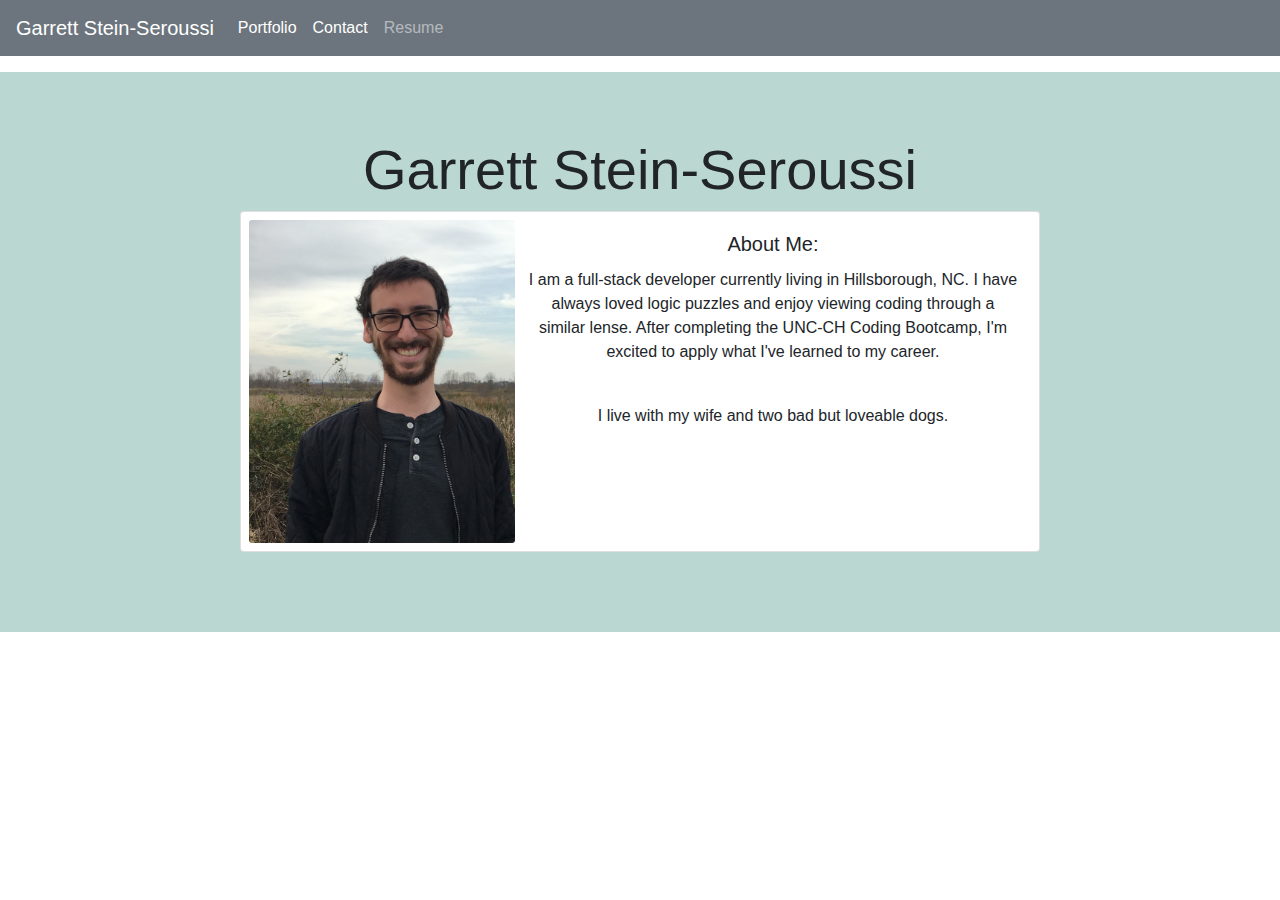
<file: index.html>
<!DOCTYPE html>
<html lang="en">
  <head>
    <meta charset="UTF-8" />
    <meta name="viewport" content="width=device-width, initial-scale=1.0" />
    <title>GSS Home</title>
    <link
      rel="stylesheet"
      href="https://stackpath.bootstrapcdn.com/bootstrap/4.5.2/css/bootstrap.min.css"
      integrity="sha384-JcKb8q3iqJ61gNV9KGb8thSsNjpSL0n8PARn9HuZOnIxN0hoP+VmmDGMN5t9UJ0Z"
      crossorigin="anonymous"
    />
    <link rel="stylesheet" href="stylesheet.css">
  </head>
  <body>
    <nav class="navbar navbar-expand-lg navbar-dark bg-secondary">
      <a class="navbar-brand" href="https://gsteinseroussi.github.io/Portfolio-Page/">Garrett Stein-Seroussi</a>
      <button
        class="navbar-toggler"
        type="button"
        data-toggle="collapse"
        data-target="#navbarNavAltMarkup"
        aria-controls="navbarNavAltMarkup"
        aria-expanded="false"
        aria-label="Toggle navigation"
      >
        <span class="navbar-toggler-icon"></span>
      </button>
      <div class="collapse navbar-collapse" id="navbarNavAltMarkup">
        <div class="navbar-nav">
          <a class="nav-link active" href="portfolio.html">Portfolio</a>
          <a class="nav-link active" href="contact.html">Contact</a>
          <a
          class="nav-link"
          href="assets/Resume.pdf"
          download="Stein-Seroussi Resume"
          target="_blank"
          >Resume</a
        >
        </div>
      </div>
    </nav>

    <div class="jumbotron jumbotron-fluid">
      <div class="container">
        <h1 class="display-4">Garrett Stein-Seroussi</h1>
        <div class="container px-lg-5">
            <div class="card mb-3" style="max-width: 800px;">
                <div class="row no-gutters">
                  <div class="col-md-4">
                    <img src="assets/profile_picture.jpg" class="card-img" alt="Garrett Stein-Seroussi">
                  </div>
                  <div class="col-md-8">
                    <div class="card-body">
                      <h5 class="card-title">About Me:</h5>
                      <p class="card-text">I am a full-stack developer currently living in Hillsborough, NC. I have always loved logic puzzles and enjoy viewing coding through a similar lense. After completing the UNC-CH Coding Bootcamp, I'm excited to apply what I've learned to my career.
                      </p>
                      <br>
                      <p class="card-text">I live with my wife and two bad but loveable dogs.</p>
                      <br>
                      
                    </div>
                  </div>
                </div>
              </div>
      </div>
    </div>
  </body>
</html>
</file>
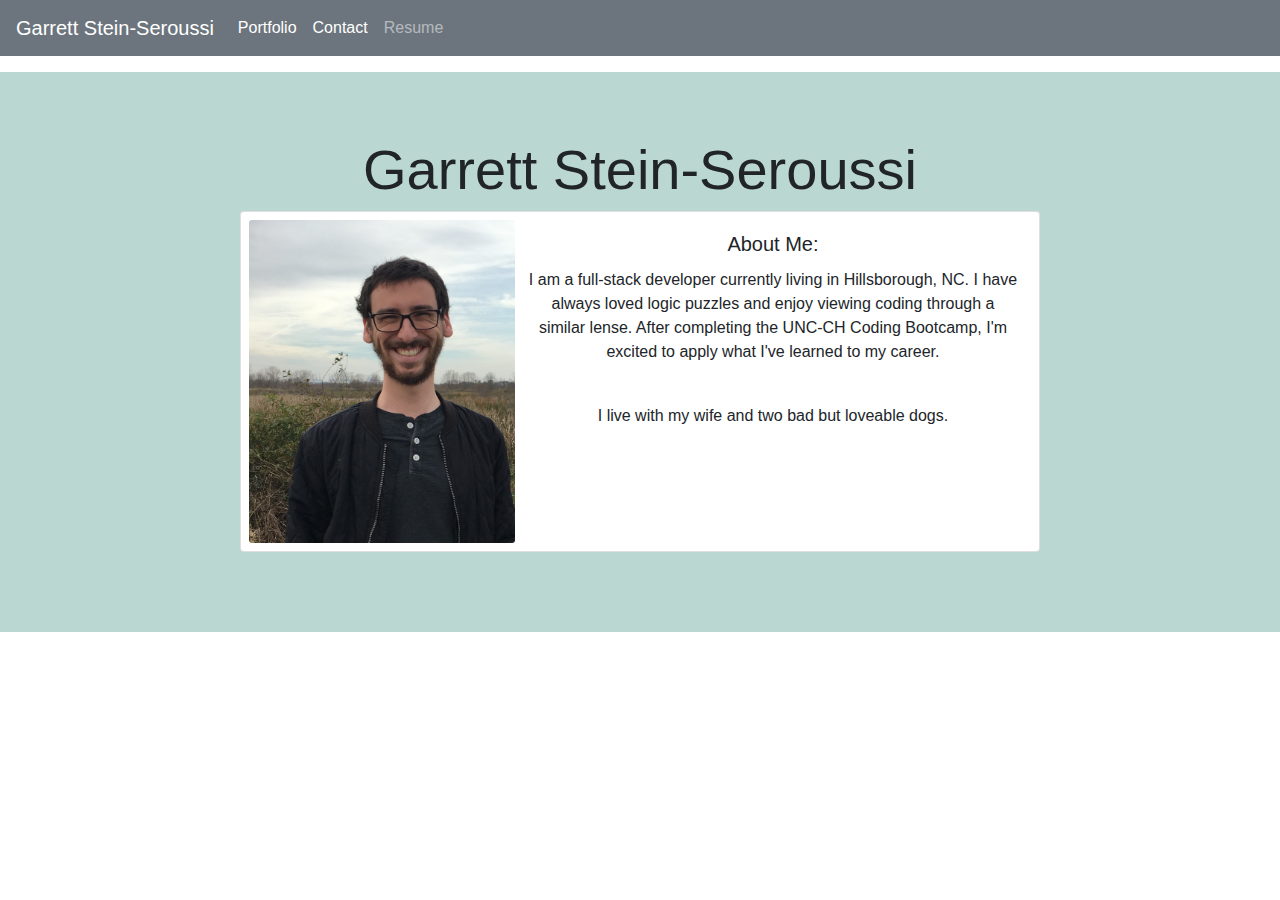
<file: main.html>
<!DOCTYPE html>
<html lang="en">
  <head>
    <meta charset="UTF-8" />
    <meta name="viewport" content="width=device-width, initial-scale=1.0" />
    <title>GSS Home</title>
    <link
      rel="stylesheet"
      href="https://stackpath.bootstrapcdn.com/bootstrap/4.5.2/css/bootstrap.min.css"
      integrity="sha384-JcKb8q3iqJ61gNV9KGb8thSsNjpSL0n8PARn9HuZOnIxN0hoP+VmmDGMN5t9UJ0Z"
      crossorigin="anonymous"
    />
    <link rel="stylesheet" href="stylesheet.css">
  </head>
  <body>
    <nav class="navbar navbar-expand-lg navbar-dark bg-secondary">
      <a class="navbar-brand" href="main.html">Garrett Stein-Seroussi</a>
      <button
        class="navbar-toggler"
        type="button"
        data-toggle="collapse"
        data-target="#navbarNavAltMarkup"
        aria-controls="navbarNavAltMarkup"
        aria-expanded="false"
        aria-label="Toggle navigation"
      >
        <span class="navbar-toggler-icon"></span>
      </button>
      <div class="collapse navbar-collapse" id="navbarNavAltMarkup">
        <div class="navbar-nav">
          <a class="nav-link active" href="portfolio.html">Portfolio</a>
          <a class="nav-link active" href="contact.html">Contact</a>
          <a
          class="nav-link"
          href="assets/Resume.pdf"
          download="Stein-Seroussi Resume"
          target="_blank"
          >Resume</a
        >
        </div>
      </div>
    </nav>

    <div class="jumbotron jumbotron-fluid">
      <div class="container">
        <h1 class="display-4">Garrett Stein-Seroussi</h1>
        <div class="container px-lg-5">
            <div class="card mb-3" style="max-width: 800px;">
                <div class="row no-gutters">
                  <div class="col-md-4">
                    <img src="assets/profile_picture.jpg" class="card-img" alt="Garrett Stein-Seroussi">
                  </div>
                  <div class="col-md-8">
                    <div class="card-body">
                      <h5 class="card-title">About Me:</h5>
                      <p class="card-text">I am a full-stack developer currently living in Hillsborough, NC. I have always loved logic puzzles and enjoy viewing coding through a similar lense. After completing the UNC-CH Coding Bootcamp, I'm excited to apply what I've learned to my career.
                      </p>
                      <br>
                      <p class="card-text">I live with my wife and two bad but loveable dogs.</p>
                      <br>
                      
                    </div>
                  </div>
                </div>
              </div>
      </div>
    </div>
  </body>
</html>
</file>
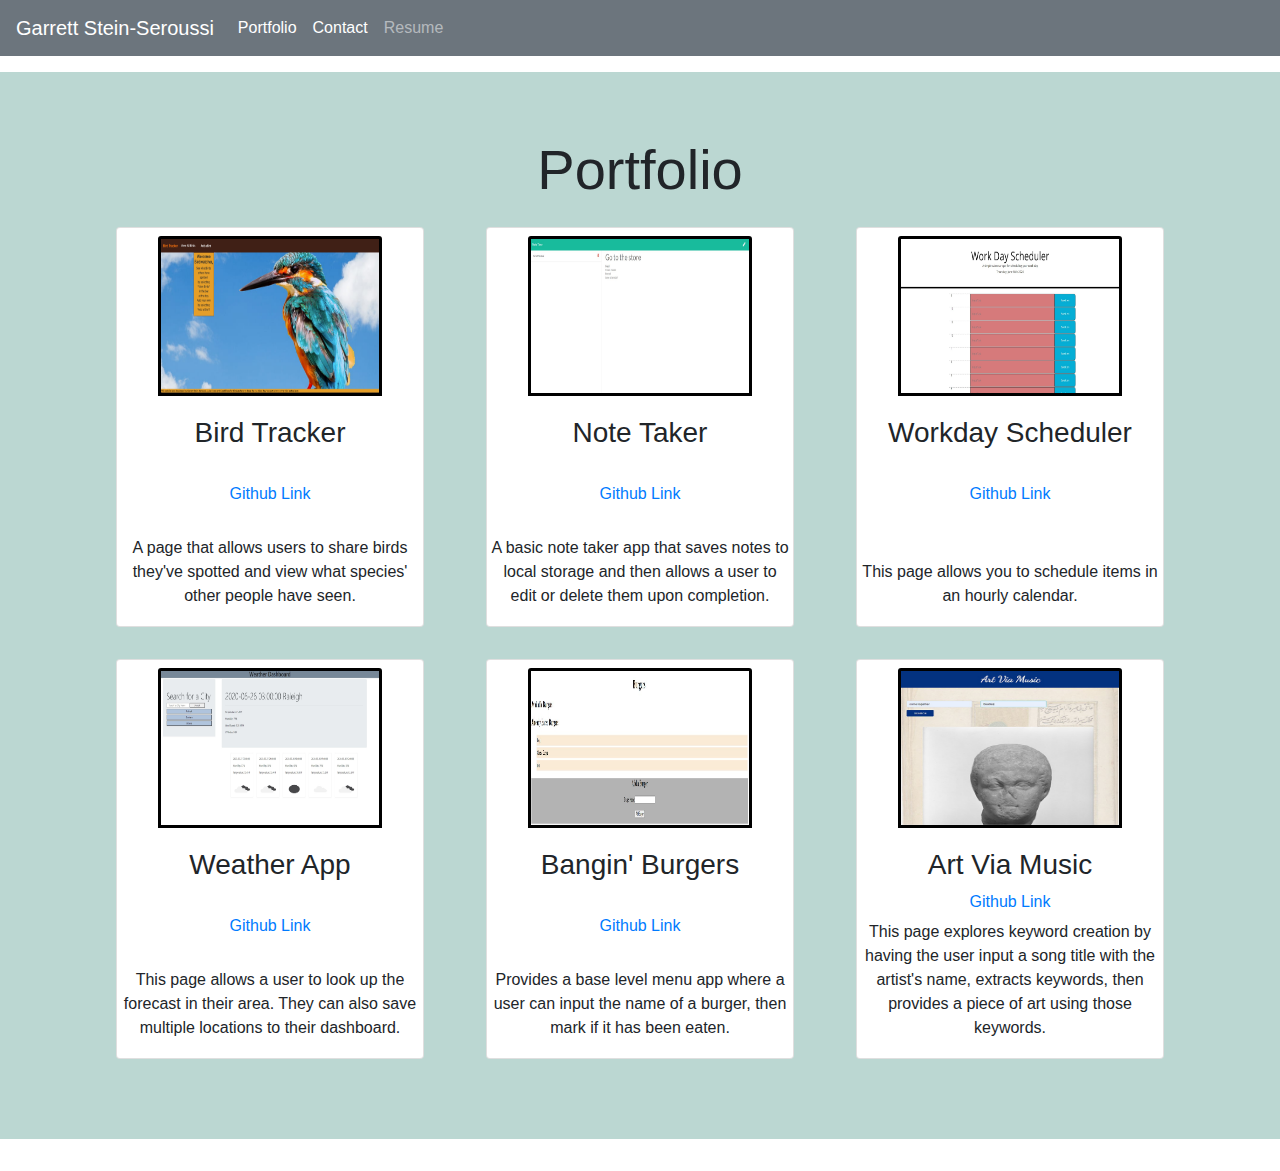
<file: portfolio.html>
<!DOCTYPE html>
<html lang="en">
  <head>
    <meta charset="UTF-8" />
    <meta name="viewport" content="width=device-width, initial-scale=1.0" />
    <title>GSS Portfolio</title>
    <link
      rel="stylesheet"
      href="https://stackpath.bootstrapcdn.com/bootstrap/4.5.2/css/bootstrap.min.css"
      integrity="sha384-JcKb8q3iqJ61gNV9KGb8thSsNjpSL0n8PARn9HuZOnIxN0hoP+VmmDGMN5t9UJ0Z"
      crossorigin="anonymous"
    />
    <link rel="stylesheet" href="stylesheet.css" />
  </head>
  <body>
    <nav class="navbar navbar-expand-lg navbar-dark bg-secondary">
      <a
        class="navbar-brand"
        href="https://gsteinseroussi.github.io/Portfolio-Page/"
        >Garrett Stein-Seroussi</a
      >
      <button
        class="navbar-toggler"
        type="button"
        data-toggle="collapse"
        data-target="#navbarNavAltMarkup"
        aria-controls="navbarNavAltMarkup"
        aria-expanded="false"
        aria-label="Toggle navigation"
      >
        <span class="navbar-toggler-icon"></span>
      </button>
      <div class="collapse navbar-collapse" id="navbarNavAltMarkup">
        <div class="navbar-nav">
          <a class="nav-link active" href="portfolio.html">Portfolio</a>
          <a class="nav-link active" href="contact.html">Contact</a>
          <a
            class="nav-link"
            href="assets/Resume.pdf"
            download="Stein-Seroussi Resume"
            target="_blank"
            >Resume</a
          >
        </div>
      </div>
    </nav>

    <div class="jumbotron jumbotron-fluid">
      <div class="container">
        <h1 class="display-4">Portfolio</h1>
        <div class="container">
          <div class="row">
            <div class="col">
              <div
                id="portfolioCard"
                class="card"
                style="height: 25rem"
                style="width: 15rem"
              >
                <a href="https://birdtracker.herokuapp.com/" target="_blank">
                  <img
                    src="assets/birdtracker.png"
                    id="portfolioImage"
                    class="card-img-top"
                    alt="Bird Tracker Image"
                /></a>
                <div class="card-body">
                  <h3>Bird Tracker</h3>
                  <p class="card-text" id="portfolioCardText">
                    A page that allows users to share birds they've spotted and
                    view what species' other people have seen.
                  </p>
                  <br />
                  <a
                    href="https://github.com/gsteinseroussi/Bird-Tracker"
                    target="_blank"
                    >Github Link</a
                  >
                </div>
              </div>
            </div>
            <div class="col">
              <div
                id="portfolioCard"
                class="card"
                style="height: 25rem"
                style="width: 15rem"
              >
                <a
                  href="https://arcane-dawn-08999.herokuapp.com/notes"
                  target="_blank"
                >
                  <img
                    id="portfolioImage"
                    src="assets/notetaker.jpg"
                    class="card-img-top"
                    alt="Notetaker Screenshot"
                /></a>
                <div class="card-body">
                  <h3>Note Taker</h3>
                  <p class="card-text" id="portfolioCardText">
                    A basic note taker app that saves notes to local storage and
                    then allows a user to edit or delete them upon completion.
                  </p>
                  <br />
                  <a
                    href="https://github.com/gsteinseroussi/Note-Taker"
                    target="_blank"
                    >Github Link</a
                  >
                </div>
              </div>
            </div>
            <div class="col">
              <div
                id="portfolioCard"
                class="card"
                style="height: 25rem"
                style="width: 15rem"
              >
                <a
                  href="https://gsteinseroussi.github.io/Workday-Scheduler"
                  target="_blank"
                >
                  <img
                    id="portfolioImage"
                    src="assets/workday_scheduler.jpg"
                    class="card-img-top"
                    alt="Workday planner"
                /></a>
                <div class="card-body">
                  <h3>Workday Scheduler</h3>
                  <p class="card-text" id="portfolioCardText">
                    This page allows you to schedule items in an hourly
                    calendar.
                  </p>
                  <br />
                  <a
                    href="https://github.com/gsteinseroussi/Workday-Scheduler"
                    target="_blank"
                    >Github Link</a
                  >
                </div>
              </div>
            </div>
            <div class="w-100"></div>
            <div class="col">
              <div
                id="portfolioCard"
                class="card"
                style="height: 25rem"
                style="width: 15rem"
              >
                <a
                  href="https://gsteinseroussi.github.io/Weather-App/"
                  target="_blank"
                >
                  <img
                    id="portfolioImage"
                    src="assets/weather.jpg"
                    class="card-img-top"
                    alt="Weather App"
                /></a>
                <div class="card-body">
                  <h3>Weather App</h3>
                  <p class="card-text" id="portfolioCardText">
                    This page allows a user to look up the forecast in their
                    area. They can also save multiple locations to their
                    dashboard.
                  </p>
                  <br />
                  <a
                    href="https://github.com/gsteinseroussi/Weather-App"
                    target="_blank"
                    >Github Link</a
                  >
                </div>
              </div>
            </div>
            <div class="col">
              <div
                id="portfolioCard"
                class="card"
                style="height: 25rem"
                style="width: 15rem"
              >
                <a
                  href="https://obscure-dusk-37913.herokuapp.com/"
                  target="_blank"
                >
                  <img
                    id="portfolioImage"
                    src="assets/Burger Tracker.jpg"
                    class="card-img-top"
                    alt="Notetaker Screenshot"
                /></a>
                <div class="card-body">
                  <h3>Bangin' Burgers</h3>
                  <p class="card-text" id="portfolioCardText">
                    Provides a base level menu app where a user can input the
                    name of a burger, then mark if it has been eaten.
                  </p>
                  <br />
                  <a
                    href="https://github.com/gsteinseroussi/Burger-Tracker"
                    target="_blank"
                    >Github Link</a
                  >
                </div>
              </div>
            </div>
            <div class="col">
              <div
                id="portfolioCard"
                class="card"
                style="height: 25rem"
                style="width: 15rem"
              >
                <a
                  href="https://s-suresh-kumar.github.io/ArtViaMusic/"
                  target="_blank"
                >
                  <img
                    id="portfolioImage"
                    src="assets/ArtViaMusic-thumbnail.jpg"
                    class="card-img-top"
                    alt="Art Via Music"
                /></a>
                <div class="card-body">
                  <h3>Art Via Music</h3>
                  <p class="card-text" id="portfolioCardText">
                    This page explores keyword creation by having the user input
                    a song title with the artist's name, extracts keywords, then
                    provides a piece of art using those keywords.
                  </p>
                  <a
                    href="https://github.com/gsteinseroussi/ArtViaMusic"
                    target="_blank"
                    >Github Link</a
                  >
                </div>
              </div>
            </div>
          </div>
        </div>
      </div>
    </div>
  </body>
</html>
</file>
<file: stylesheet.css>
.jumbotron {
  margin-top: 1rem;
  text-align: center;
  background-color: #80b4aa88;
}

.body {
  text-align: center;
}

.card {
  margin: auto;
  word-wrap: normal;
  position: relative;
}

.card-img {
  margin: 0.5rem;
  float: left;
}

#contactLink {
  color: rgb(7, 77, 7);
}

#portfolioCard {
  margin: 1rem;
}

#portfolioCardText {
  position: absolute;
  bottom: 2px;
  left: 2px;
  right: 2px;
}

#portfolioImage {
  height: 10rem;
  width: 14rem;
  margin-top: 0.5rem;
  border: 0.2rem solid black;
}

#portfolioImage:hover {
  box-shadow: 0 0 4px 2px rgba(0, 140, 186, 0.5);
}
</file>
